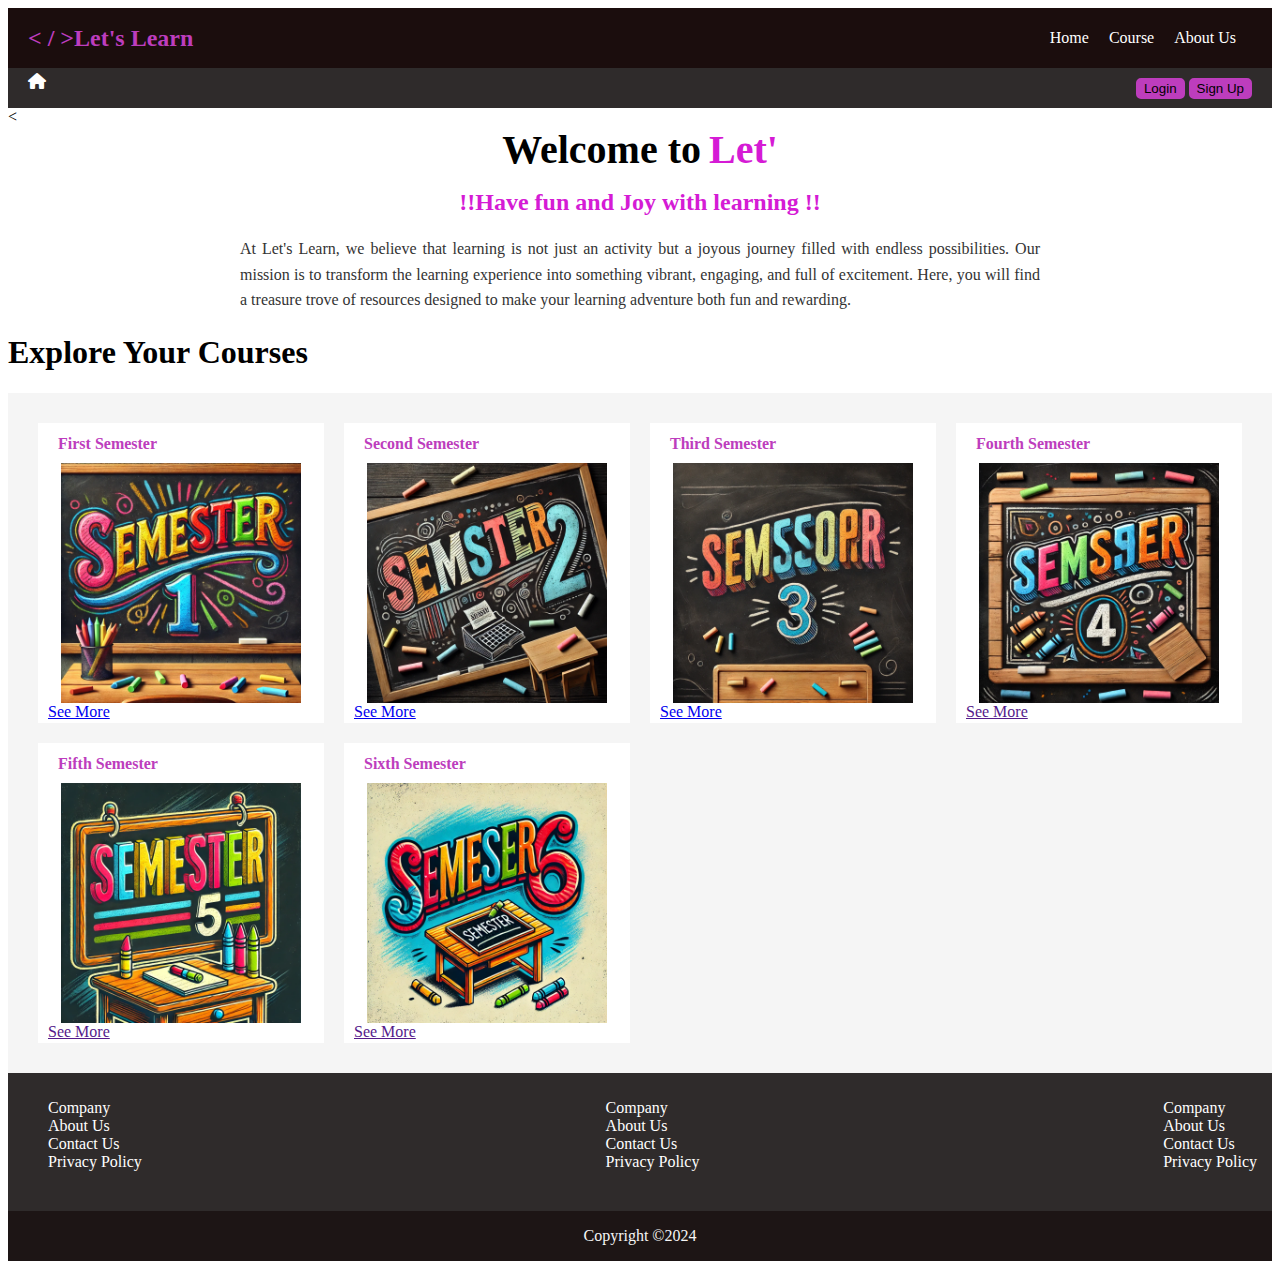
<file: Index.html>
<!DOCTYPE html>
<html lang="en">
<head>
    <meta charset="UTF-8">
    <meta name="viewport" content="width=device-width, initial-scale=1.0">
    <title>Let's Learn</title>
    <link rel="stylesheet" href="style.css">
    <link rel="stylesheet" href="modal.css">
    <link rel="stylesheet" href="https://cdnjs.cloudflare.com/ajax/libs/font-awesome/6.0.0-beta3/css/all.min.css">
</head>
<body>
    <header>
        <div class="Navbar">
            <div class="Nav_logo">
                <a href="#">&lt; / &gt;Let's Learn</a>
            </div>
            <div class="Nav_links">
                <a href="#">Home</a>
                <a href="#">Course</a>
                <a href="#">About Us</a>
            </div>
        </div>

        <div class="nav_panel2">
            <div class="panel2_logo">
                <i class="fa-solid fa-house"></i>
            </div>
            <div>
                <button onclick="openModal('loginModal')">Login</button>
                <button onclick="openModal('signupModal')">Sign Up</button>
            </div>
            
        </div>
    </header>
    <main>
        <<div class="Intro">
            <div class="heading">
                <h1>
                    Welcome to <span id="typedText"></span>
                </h1>
                <h2>!!Have fun and Joy with learning !!</h2>
                <p>
                    At Let's Learn, we believe that learning is not just an activity but a joyous journey filled with endless possibilities. 
                    Our mission is to transform the learning experience into something vibrant, engaging, and full of excitement. 
                    Here, you will find a treasure trove of resources designed to make your learning adventure both fun and rewarding.
                </p>
            </div>
        </div>
        <div><h1>Explore Your Courses</h1></div>
        <div class="main_section">
            <div class="box">
                <a class="boxName">First Semester </a>
                <div class="inner_box img_box1"></div>
                <a href="Semester1.html">See More</a>
            </div>
            <div class="box">
                <a class="boxName">Second Semester</a>
                <div class="inner_box img_box2"></div>
                <a href="Semester2.html">See More</a>
            </div>
            <div class="box">
                <a class="boxName">Third Semester</a>
                <div class="inner_box img_box3"></div>
                <a href="Semester3.html">See More</a>
            </div>
            <div class="box">
                <a class="boxName">Fourth Semester</a>
                <div class="inner_box img_box4"></div>
                <a href="">See More</a>
            </div>
            <div class="box">
                <a class="boxName">Fifth Semester</a>
                <div class="inner_box img_box5"></div>
                <a href="">See More</a>
            </div>

            <div class="box">
                <a class="boxName">Sixth Semester</a>
                <div class="inner_box img_box6"></div>
                <a href="">See More</a>
            </div>

            <!-- <div class="box">
                <a class="boxName">Entertainment And Fun</a>
                <div class="inner_box img_box7"></div>
                <a href="">See More</a>
            </div> -->

        </div>
        

        </div> 
    </main>

    <footer>
        <div class="Info">
            <div>
                <ul>
                    <li>Company</li>
                    <li>About Us</li>
                    <li>Contact Us</li>
                    <li>Privacy Policy</li>
                </ul>
            </div>
            <div>
                <ul>
                    <li>Company</li>
                    <li>About Us</li>
                    <li>Contact Us</li>
                    <li>Privacy Policy</li>
                </ul>
            </div>
            <div><ul>
                <li>Company</li>
                <li>About Us</li>
                <li>Contact Us</li>
                <li>Privacy Policy</li>
            </ul></div>
        </div>
        <div class="copyright">
            <p>Copyright &copy;2024</p>
        </div>
    </footer>

    <!-- Login Modal -->
<div id="loginModal" class="modal">
    <div class="modal-content">
        <span class="close-btn" onclick="closeModal('loginModal')">&times;</span>
        <h2>Login</h2>
        <form id="loginForm">
            <label for="loginEmail">Email:</label>
            <input type="email" id="loginEmail" required />
            <label for="loginPassword">Password:</label>
            <input type="password" id="loginPassword" required />
            <button type="submit">Login</button>
        </form>
    </div>
</div>

<!-- Signup Modal -->
<div id="signupModal" class="modal">
    <div class="modal-content">
        <span class="close-btn" onclick="closeModal('signupModal')">&times;</span>
        <h2>Sign Up</h2>
        <form id="signupForm">
            <label for="signupEmail">Email:</label>
            <input type="email" id="signupEmail" required />
            <label for="signupPassword">Password:</label>
            <input type="password" id="signupPassword" required />
            <button type="submit">Sign Up</button>
        </form>
    </div>
</div>

    <script src="script.js"></script>
</body>
</html>
</file>
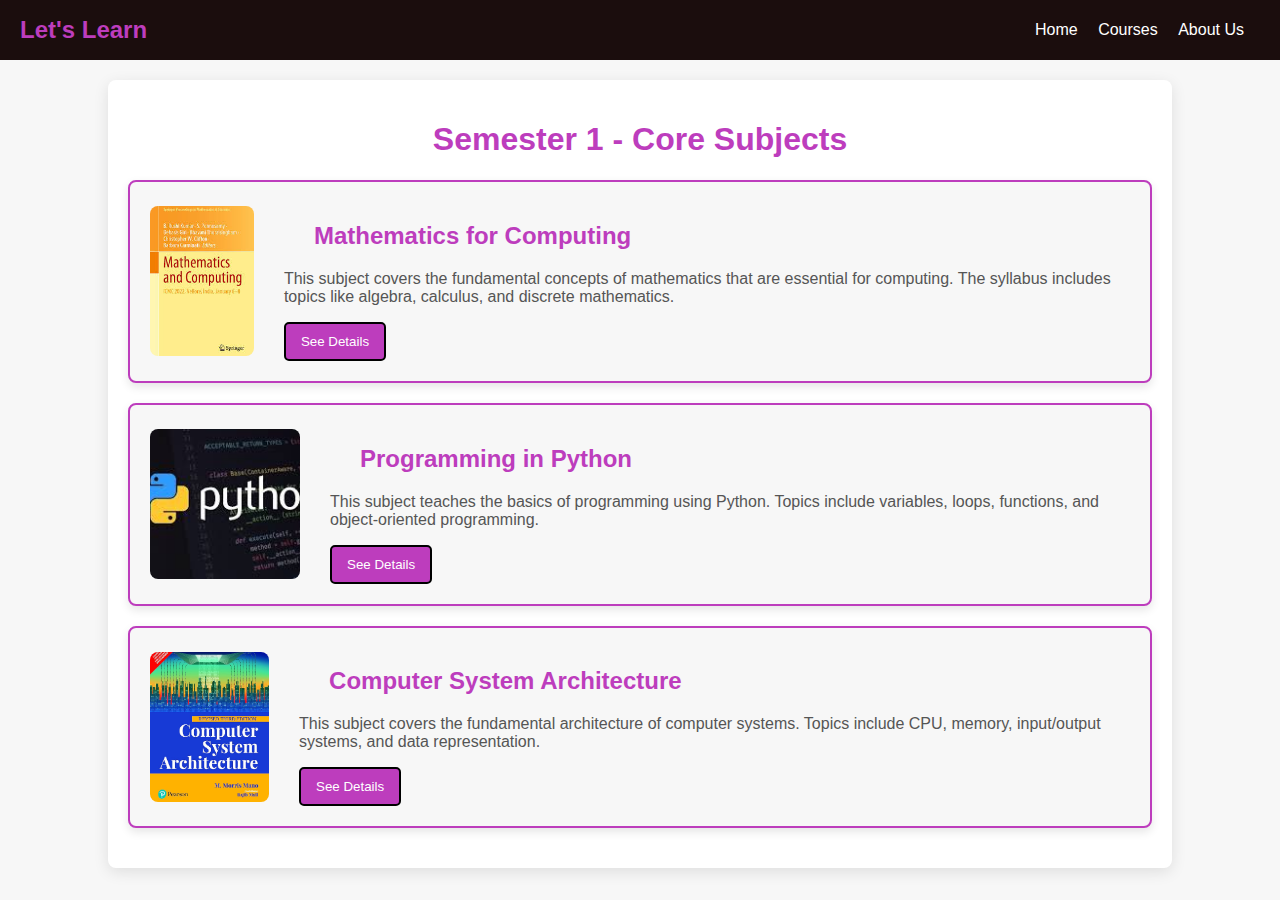
<file: Semester1.html>
<!DOCTYPE html>
<html lang="en">
<head>
    <meta charset="UTF-8">
    <meta name="viewport" content="width=device-width, initial-scale=1.0">
    <title>Semester 1</title>
    <style>
        /* General body styling */
        body {
            font-family: Arial, sans-serif;
            background-color: #f7f7f7;
            margin: 0;
            padding: 0;
        }

        /* Navbar Styling */
        .Navbar {
            height: 60px;
            background-color: rgb(27, 13, 13); /* Dark background for navbar */
            display: flex;
            justify-content: space-between;
            align-items: center;
            padding: 0 20px;
        }

        .Nav_logo a {
            color: rgb(189, 61, 189);
            font-size: 1.5rem;
            font-weight: bold;
            text-decoration: none;
        }

        .Nav_links a {
            color: white;
            margin-right: 1rem;
            font-size: 1rem;
            text-decoration: none;
        }

        .Nav_links a:hover {
            text-decoration: underline;
        }

        /* Semester 1 Content */
        #semester1 {
            width: 80%;
            margin: 0 auto;
            padding: 20px;
            background-color: #fff;
            box-shadow: 0px 4px 15px rgba(0, 0, 0, 0.1);
            border-radius: 8px;
            margin-top: 20px;
        }

        h1 {
            text-align: center;
            color: rgb(189, 61, 189);
        }

        /* Subject boxes styling */
        .subject {
            background-color: rgb(247, 247, 247);
            margin: 20px 0;
            padding: 20px;
            border-radius: 8px;
            box-shadow: 0px 4px 10px rgba(0, 0, 0, 0.1);
            border: 2px solid rgb(189, 61, 189);
            display: flex;
            flex-direction: row;
            align-items: center;
            justify-content: flex-start;
        }

        .subject h2 {
            color: rgb(189, 61, 189);
            margin-left: 30px;
        }

        .subject p {
            color: #555;
            font-size: 16px;
            flex: 1;
        }

        /* Image styling */
        .subject img {
            width: 150px;
            height: 150px;
            object-fit: cover;
            border-radius: 8px;
            margin-right: 30px;
        }

        /* Hidden content styling */
        .content {
            display: none;
            padding: 10px;
            margin-top: 10px;
            background-color: rgb(239, 239, 239);
            border-radius: 5px;
        }

        /* Button styling */
        .subject button {
            padding: 10px 15px;
            background-color: rgb(189, 61, 189);
            color: white;
            border: 2px solid black; /* Black border */
            border-radius: 5px;
            cursor: pointer;
        }

        .subject button:hover {
            background-color: rgb(157, 55, 157);
        }

        /* Link styling for "See Details" */
        .subject a {
            color: rgb(189, 61, 189);
            text-decoration: none;
        }

        .subject a:hover {
            text-decoration: underline;
        }

        /* Media Queries for responsiveness */
        @media screen and (max-width: 768px) {
            .subject {
                flex-direction: column;
                align-items: center;
            }

            .subject img {
                width: 120px;
                height: 120px;
                margin-right: 0;
                margin-bottom: 15px;
            }

            .subject h2 {
                margin-left: 0;
                text-align: center;
            }

            .subject p {
                text-align: center;
            }

            #semester1 {
                width: 95%;
            }
        }

        @media screen and (max-width: 480px) {
            .Nav_logo a {
                font-size: 1rem;
            }

            .Nav_links a {
                font-size: 0.8rem;
            }

            .subject img {
                width: 100px;
                height: 100px;
            }

            .subject h2 {
                font-size: 1.2rem;
            }

            .subject p {
                font-size: 14px;
            }
        }
    </style>
</head>
<body>

    <!-- Navbar -->
    <div class="Navbar">
        <div class="Nav_logo">
            <a href="#">Let's Learn</a>
        </div>
        <div class="Nav_links">
            <a href="Index.html">Home</a>
            <a href="#">Courses</a>
            <a href="#">About Us</a>
        </div>
    </div>

    <!-- Semester 1 Content -->
    <div id="semester1">
        <h1>Semester 1 - Core Subjects</h1>
        
        <!-- Mathematics for Computing -->
        <div class="subject" id="math">
            <img src="Images/Computing.png" alt="Mathematics for Computing"> <!-- Subject Image -->
            <div>
                <h2>Mathematics for Computing</h2>
                <p>This subject covers the fundamental concepts of mathematics that are essential for computing. The syllabus includes topics like algebra, calculus, and discrete mathematics.</p>
                <button onclick="showContent('math')">See Details</button>
                <div id="mathContent" class="content">
                    <h3>Book:</h3>
                    <ul>
                        <li><a href="https://drive.google.com/file/d/1d57Q3iiMDPx5o8jOGwehQ-toQBRPEPfT/view?usp=drive_link" target="_blank">Download Syllabus</a></li>
                    </ul>
                    <h3>Syllabus:</h3>
                    <ul>
                        <li><a href="https://drive.google.com/file/d/1_FcuJDhUaPo-jJo5yw4pJklaJBEYLncj/view?usp=drive_link" target="_blank">Download Books</a></li>
                    </ul>
                    <h3>Past Year Questions:</h3>
                    <ul>
                        <li><a href="https://drive.google.com/file/d/1K6xTCT1i9_1tvMCV3yLFwPcknkZsRPJS/view?usp=drive_link" target="_blank">Download Past Year Questions</a></li>
                    </ul>
                    <h3>Other Resources</h3>
                    <ul>
                        <li><a href="https://drive.google.com/drive/folders/1-lqUEzi38rTdPYI772uKFfuR8xtdHbmk" target="_blank">Practical Material</a></li>
                    </ul>
                    
                </div>
            </div>
        </div>
        
        <!-- Python Programming -->
        <div class="subject" id="python">
            <img src="Images/Python.png" alt="Python Programming"> <!-- Subject Image -->
            <div>
                <h2>Programming in Python</h2>
                <p>This subject teaches the basics of programming using Python. Topics include variables, loops, functions, and object-oriented programming.</p>
                <button onclick="showContent('python')">See Details</button>
                <div id="pythonContent" class="content">
                    <h3>Syllabus:</h3>
                    <ul>
                        <li><a href="pdfs/python_syllabus.pdf" target="_blank">Download Syllabus</a></li>
                    </ul>
                    <h3>Books:</h3>
                    <ul>
                        <li><a href="https://drive.google.com/file/d/1mSLraRmgXkJv6s8P30luZ0oWUuAkrQi3/view?usp=drive_link" target="_blank">Download Books</a></li>
                    </ul>
                    <h3>Past Year Questions:</h3>
                    <ul>
                        <li><a href="https://drive.google.com/file/d/1r49YzAM_0-GN81ehnbDYK931RWAANJmT/view?usp=drive_link" target="_blank">Download Past Year Questions</a></li>
                    </ul>
                </div>
            </div>
        </div>

        <!-- Computer System Architecture -->
        <div class="subject" id="csa">
            <img src="Images/CSA.png" alt="Computer System Architecture"> <!-- Subject Image -->
            <div>
                <h2>Computer System Architecture</h2>
                <p>This subject covers the fundamental architecture of computer systems. Topics include CPU, memory, input/output systems, and data representation.</p>
                <button onclick="showContent('csa')">See Details</button>
                <div id="csaContent" class="content">
                    <h3>Syllabus:</h3>
                    <ul>
                        <li><a href="https://drive.google.com/file/d/1vPi85E-53oOhANk4WR4ZMgOugGZ0RENr/view?usp=drive_link" target="_blank">Download Syllabus</a></li>
                    </ul>
                    <h3>Books:</h3>
                    <ul>
                        <li><a href="https://drive.google.com/file/d/16U6qVFWZjBqvoG9tkw3kuJst77TgqQhF/view?usp=drive_link" target="_blank">Download Books</a></li>
                    </ul>
                    <h3>Past Year Questions:</h3>
                    <ul>
                        <li><a href="https://drive.google.com/file/d/1Tl7DzCcCG3Z2xiq8NzSov8BvIclLkYo2/view?usp=drive_link" target="_blank">Download Past Year Questions</a></li>
                    </ul>
                </div>
            </div>
        </div>
    </div>

    <script>
        // Function to show or hide content when clicking "See Details"
        function showContent(subject) {
            var content = document.getElementById(subject + 'Content');
            if (content.style.display === "block") {
                content.style.display = "none";
            } else {
                content.style.display = "block";
            }
        }
    </script>

</body>
</html>
</file>
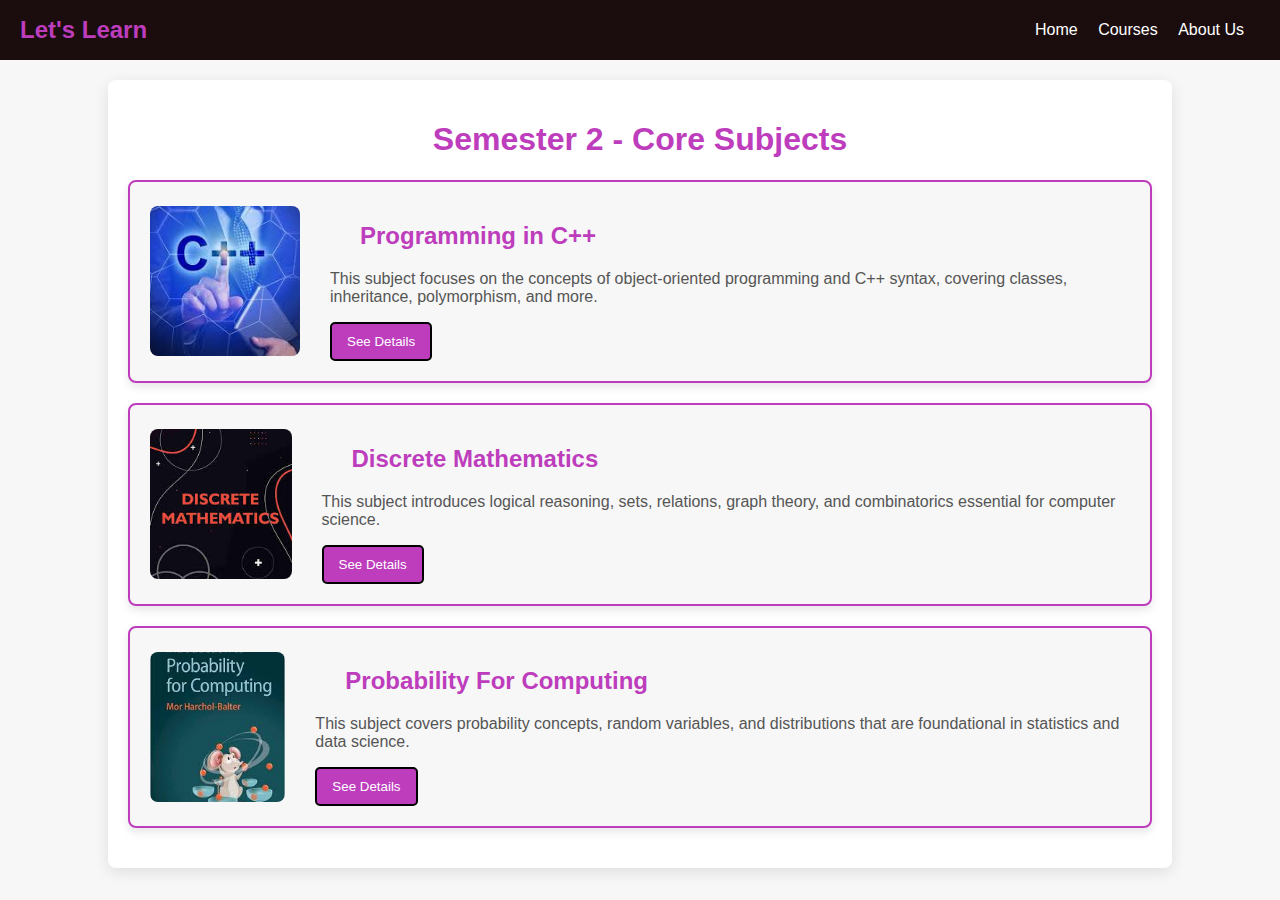
<file: Semester2.html>
<!DOCTYPE html>
<html lang="en">
<head>
    <meta charset="UTF-8">
    <meta name="viewport" content="width=device-width, initial-scale=1.0">
    <title>Semester 2</title>
    <style>
        /* General body styling */
        body {
            font-family: Arial, sans-serif;
            background-color: #f7f7f7;
            margin: 0;
            padding: 0;
        }

        /* Navbar Styling */
        .Navbar {
            height: 60px;
            background-color: rgb(27, 13, 13); /* Dark background for navbar */
            display: flex;
            justify-content: space-between;
            align-items: center;
            padding: 0 20px;
        }

        .Nav_logo a {
            color: rgb(189, 61, 189);
            font-size: 1.5rem;
            font-weight: bold;
            text-decoration: none;
        }

        .Nav_links a {
            color: white;
            margin-right: 1rem;
            font-size: 1rem;
            text-decoration: none;
        }

        .Nav_links a:hover {
            text-decoration: underline;
        }

        /* Semester 2 Content */
        #semester2 {
            width: 80%;
            margin: 0 auto;
            padding: 20px;
            background-color: #fff;
            box-shadow: 0px 4px 15px rgba(0, 0, 0, 0.1);
            border-radius: 8px;
            margin-top: 20px;
        }

        h1 {
            text-align: center;
            color: rgb(189, 61, 189);
        }

        /* Subject boxes styling */
        .subject {
            background-color: rgb(247, 247, 247);
            margin: 20px 0;
            padding: 20px;
            border-radius: 8px;
            box-shadow: 0px 4px 10px rgba(0, 0, 0, 0.1);
            border: 2px solid rgb(189, 61, 189);
            display: flex;
            flex-direction: row;
            align-items: center;
            justify-content: flex-start;
        }

        .subject h2 {
            color: rgb(189, 61, 189);
            margin-left: 30px;
        }

        .subject p {
            color: #555;
            font-size: 16px;
            flex: 1;
        }

        /* Image styling */
        .subject img {
            width: 150px;
            height: 150px;
            object-fit: cover;
            border-radius: 8px;
            margin-right: 30px;
        }

        /* Hidden content styling */
        .content {
            display: none;
            padding: 10px;
            margin-top: 10px;
            background-color: rgb(239, 239, 239);
            border-radius: 5px;
        }

        /* Button styling */
        .subject button {
            padding: 10px 15px;
            background-color: rgb(189, 61, 189);
            color: white;
            border: 2px solid black; /* Black border */
            border-radius: 5px;
            cursor: pointer;
        }

        .subject button:hover {
            background-color: rgb(157, 55, 157);
        }

        /* Link styling for "See Details" */
        .subject a {
            color: rgb(189, 61, 189);
            text-decoration: none;
        }

        .subject a:hover {
            text-decoration: underline;
        }

        /* Media Queries for responsiveness */
        @media screen and (max-width: 768px) {
            .subject {
                flex-direction: column;
                align-items: center;
            }

            .subject img {
                width: 120px;
                height: 120px;
                margin-right: 0;
                margin-bottom: 15px;
            }

            .subject h2 {
                margin-left: 0;
                text-align: center;
            }

            .subject p {
                text-align: center;
            }

            #semester2 {
                width: 95%;
            }
        }

        @media screen and (max-width: 480px) {
            .Nav_logo a {
                font-size: 1rem;
            }

            .Nav_links a {
                font-size: 0.8rem;
            }

            .subject img {
                width: 100px;
                height: 100px;
            }

            .subject h2 {
                font-size: 1.2rem;
            }

            .subject p {
                font-size: 14px;
            }
        }
    </style>
</head>
<body>

    <!-- Navbar -->
    <div class="Navbar">
        <div class="Nav_logo">
            <a href="#">Let's Learn</a>
        </div>
        <div class="Nav_links">
            <a href="Index.html">Home</a>
            <a href="#">Courses</a>
            <a href="#">About Us</a>
        </div>
    </div>

    <!-- Semester 2 Content -->
    <div id="semester2">
        <h1>Semester 2 - Core Subjects</h1>
        
        <!-- C++ -->
        <div class="subject" id="cpp">
            <img src="Images/C++.png" alt="C++ Programming">
            <div>
                <h2>Programming in C++</h2>
                <p>This subject focuses on the concepts of object-oriented programming and C++ syntax, covering classes, inheritance, polymorphism, and more.</p>
                <button onclick="showContent('cpp')">See Details</button>
                <div id="cppContent" class="content">
                    <h3>Syllabus:</h3>
                    <ul>
                        <li><a href="https://drive.google.com/file/d/1wmjCm2Voa4_E4SBrkXuWcCp5h5sfYO9z/view?usp=drive_link" target="_blank">Download Syllabus</a></li>
                    </ul>
                    <h3>Books:</h3>
                    <ul>
                        <li><a href="https://drive.google.com/file/d/1yJedIhB4bUoa9YjamJLeAnlJZaT5sWMG/view?usp=drive_link" target="_blank">Download Books</a></li>
                    </ul>
                    <h3>Past Year Questions:</h3>
                    <ul>
                        <li><a href="https://drive.google.com/file/d/1buP7MvJHehioPNQ0iFXOw8Zid-qLHxvs/view?usp=drive_link" target="_blank">Download Past Year Questions</a></li>
                        <li><a href="https://drive.google.com/file/d/1IxdxfeM2RW-C8yUrfCUvauEohggOG1W0/view?usp=drive_link" target="_blank">Download Past Year Questions</a></li>
                        <li><a href="https://drive.google.com/file/d/1OpFG6RCU7Q_M82hs0IL7eP0ZYHwIKZ0r/view?usp=drive_link" target="_blank">Download Past Year Questions</a></li>
                    </ul>
                    <!-- <h3>Presentations:</h3>
                    <ul>
                        <li><a href="Content/Cpp_Intro.pptx" target="_blank">Introduction to C++</a></li>
                    </ul> -->
                </div>
            </div>
        </div>

        <!-- Discrete Mathematics -->
        <div class="subject" id="dm">
            <img src="Images/Discrete.png" alt="Discrete Mathematics">
            <div>
                <h2>Discrete Mathematics</h2>
                <p>This subject introduces logical reasoning, sets, relations, graph theory, and combinatorics essential for computer science.</p>
                <button onclick="showContent('dm')">See Details</button>
                <div id="dmContent" class="content">
                    <h3>Syllabus:</h3>
                    <ul>
                        <li><a href="Content/DM_Syllabus.pdf" target="_blank">Download Syllabus</a></li>
                    </ul>
                    <h3>Books:</h3>
                    <ul>
                        <li><a href="Content/DM_Books.pdf" target="_blank">Download Books</a></li>
                    </ul>
                    <h3>Past Year Questions:</h3>
                    <ul>
                        <li><a href="https://drive.google.com/file/d/1G2j8MlBGkf1cf-_D4LvcLzo-_1jr2eq_/view?usp=drive_link target="_blank">Download Past Year Questions</a></li>
                    </ul>
                    <h3>Presentations:</h3>
                    <ul>
                        <li><a href="Content/DM_Theory.pptx" target="_blank">Discrete Math Theory</a></li>
                    </ul>
                </div>
            </div>
        </div>

        <!-- Mathematics for Probability -->
        <div class="subject" id="probability">
            <img src="Images/Probability.png" alt="Mathematics for Probability">
            <div>
                <h2>Probability For Computing</h2>
                <p>This subject covers probability concepts, random variables, and distributions that are foundational in statistics and data science.</p>
                <button onclick="showContent('probability')">See Details</button>
                <div id="probabilityContent" class="content">
                    <h3>Syllabus:</h3>
                    <ul>
                        <li><a href="Content/Probability_Syllabus.pdf" target="_blank">Download Syllabus</a></li>
                    </ul>
                    <h3>Books:</h3>
                    <ul>
                        <li><a href="Content/Probability_Books.pdf" target="_blank">Download Books</a></li>
                    </ul>
                    <h3>Past Year Questions:</h3>
                    <ul>
                        <li><a href="https://drive.google.com/file/d/1I2ebFPtlCQWK2PB6Rcq8bmjyzpqbs7aA/view?usp=drive_link" target="_blank">Download Past Year Questions</a></li>
                    </ul>
                    <h3>Presentations:</h3>
                    <ul>
                        <li><a href="Content/Probability_Lecture.pptx" target="_blank">Probability Concepts</a></li>
                    </ul>
                </div>
            </div>
        </div>
    </div>

    <!-- JavaScript -->
    <script>
        function showContent(subjectId) {
            const content = document.getElementById(subjectId + 'Content');
            if (content.style.display === 'block') {
                content.style.display = 'none';
            } else {
                content.style.display = 'block';
            }
        }
    </script>
</body>
</html>
</file>
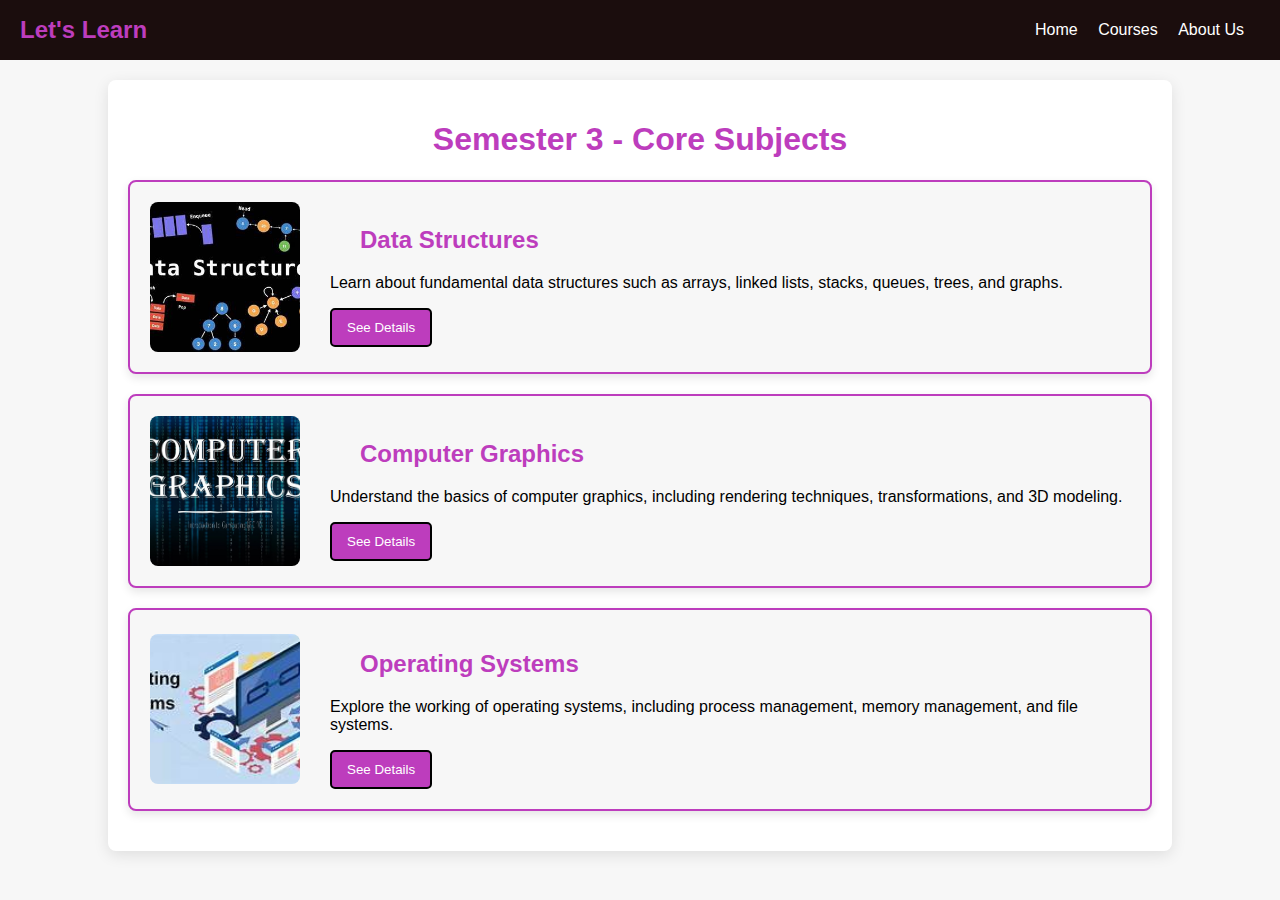
<file: Semester3.html>
<!DOCTYPE html>
<html lang="en">
<head>
    <meta charset="UTF-8">
    <meta name="viewport" content="width=device-width, initial-scale=1.0">
    <title>Semester 3</title>
    <style>
        /* Reuse styles similar to Semester 1 */
        body {
            font-family: Arial, sans-serif;
            background-color: #f7f7f7;
            margin: 0;
            padding: 0;
        }

        .Navbar {
            height: 60px;
            background-color: rgb(27, 13, 13);
            display: flex;
            justify-content: space-between;
            align-items: center;
            padding: 0 20px;
        }

        .Nav_logo a {
            color: rgb(189, 61, 189);
            font-size: 1.5rem;
            font-weight: bold;
            text-decoration: none;
        }

        .Nav_links a {
            color: white;
            margin-right: 1rem;
            font-size: 1rem;
            text-decoration: none;
        }

        .Nav_links a:hover {
            text-decoration: underline;
        }

        #semester3 {
            width: 80%;
            margin: 0 auto;
            padding: 20px;
            background-color: #fff;
            box-shadow: 0px 4px 15px rgba(0, 0, 0, 0.1);
            border-radius: 8px;
            margin-top: 20px;
        }

        h1 {
            text-align: center;
            color: rgb(189, 61, 189);
        }

        .subject {
            background-color: rgb(247, 247, 247);
            margin: 20px 0;
            padding: 20px;
            border-radius: 8px;
            box-shadow: 0px 4px 10px rgba(0, 0, 0, 0.1);
            border: 2px solid rgb(189, 61, 189);
            display: flex;
            flex-direction: row;
            align-items: center;
            justify-content: flex-start;
        }

        .subject img {
            width: 150px;
            height: 150px;
            object-fit: cover;
            border-radius: 8px;
            margin-right: 30px;
        }

        .subject h2 {
            color: rgb(189, 61, 189);
            margin-left: 30px;
        }

        .content {
            display: none;
            padding: 10px;
            margin-top: 10px;
            background-color: rgb(239, 239, 239);
            border-radius: 5px;
        }

        .subject button {
            padding: 10px 15px;
            background-color: rgb(189, 61, 189);
            color: white;
            border: 2px solid black;
            border-radius: 5px;
            cursor: pointer;
        }

        .subject button:hover {
            background-color: rgb(157, 55, 157);
        }

        @media screen and (max-width: 768px) {
            .subject {
                flex-direction: column;
                align-items: center;
            }

            .subject img {
                width: 120px;
                height: 120px;
            }
        }
    </style>
</head>
<body>

    <!-- Navbar -->
    <div class="Navbar">
        <div class="Nav_logo">
            <a href="#">Let's Learn</a>
        </div>
        <div class="Nav_links">
            <a href="Index.html">Home</a>
            <a href="#">Courses</a>
            <a href="#">About Us</a>
        </div>
    </div>

    <!-- Semester 3 Content -->
    <div id="semester3">
        <h1>Semester 3 - Core Subjects</h1>
        
        <!-- Data Structures -->
        <div class="subject" id="ds">
            <img src="Images/DS.png" alt="Data Structures">
            <div>
                <h2>Data Structures</h2>
                <p>Learn about fundamental data structures such as arrays, linked lists, stacks, queues, trees, and graphs.</p>
                <button onclick="showContent('ds')">See Details</button>
                <div id="dsContent" class="content">
                    <h3>Syllabus:</h3>
                    <ul>
                        <li><a href="https://drive.google.com/file/d/148Bcg4X-Z01WOb2djhQM0rp9L2lo5lJO/view?usp=drive_link" target="_blank">Download Syllabus</a></li>
                    </ul>
                    <h3>Books:</h3>
                    <ul>
                        <li><a href="https://drive.google.com/file/d/1FjJI3iOXCaEHi77TauHzm4T5JbV5g7ks/view?usp=drive_link" target="_blank">Download Books</a></li>
                        <li><a href="https://docs.google.com/presentation/d/1T1-Rb19pMgBXHzQ-qgePjN9ixIFZ8uYh/edit?usp=drive_link&ouid=115444436408870037809&rtpof=true&sd=true" target="_blank">Download Help Book</a></li>
                    </ul>
                    <h3>Past Year Questions:</h3>
                    <ul>
                        <li><a href="https://drive.google.com/file/d/1hbZib0u-xJN8U76W4IXCDe-W-WtUNWW_/view?usp=drive_link" target="_blank">Download Past Year Questions</a></li>
                        <li><a href="https://drive.google.com/file/d/1-VJosQtwlMVfkG00fsRA9JOTYalvNSID/view?usp=drive_link" target="_blank">Download Past Year Questions</a></li>
                        <li><a href="https://drive.google.com/file/d/1Il9q7pYAz2tJxM24vJd21WXf5xPnVFmU/view?usp=drive_link" target="_blank">Download Past Year Questions</a></li>
                        <li><a href="https://drive.google.com/file/d/13IdRhXh6fQpE8AeNxCA0ysyDcufb1L4w/view?usp=drive_link" target="_blank">Download Past Year Questions</a></li>
                    </ul>
                </div>
            </div>
        </div>
        
        <!-- Computer Graphics -->
        <div class="subject" id="cg">
            <img src="Images/CG.png" alt="Computer Graphics">
            <div>
                <h2>Computer Graphics</h2>
                <p>Understand the basics of computer graphics, including rendering techniques, transformations, and 3D modeling.</p>
                <button onclick="showContent('cg')">See Details</button>
                <div id="cgContent" class="content">
                    <h3>Syllabus:</h3>
                    <ul>
                        <li><a href="https://drive.google.com/file/d/15ARH3U0hoOgd6XO8ubAC91bOwVpoSPGD/view?usp=drive_link" target="_blank">Download Syllabus</a></li>
                    </ul>
                    <h3>Books:</h3>
                    <ul>
                        <li><a href="https://drive.google.com/file/d/1w3Gjxo0sD8X0T087qFm0JbhPOK87ZQtC/view?usp=drive_link" target="_blank">Download Books</a></li>
                    </ul>
                    <h3>Past Year Questions:</h3>
                    <ul>
                        <li><a href="https://drive.google.com/file/d/1bWIbDxUMOdauvTibWf7Fdkonk_NYnUqr/view?usp=drive_link" target="_blank">Download Past Year Questions</a></li>
                        <li><a href="https://drive.google.com/file/d/191vr6om0QSd_X17mtaH6lU5R7NnpJSYx/view?usp=drive_link" target="_blank">Download Past Year Questions</a></li>
                        <li><a href="https://drive.google.com/file/d/1JA3H7OtLQZz0cw-BqBIV5pkpOf8i0YOW/view?usp=drive_link" target="_blank">Download Past Year Questions</a></li>
                        <li><a href="https://drive.google.com/file/d/1JbdG41sy1D9A3RiE5Ui2qfWIgcXxoKUZ/view?usp=drive_link" target="_blank">Download Past Year Questions</a></li>
                    </ul>
                    <h3>Other</h3>
                    <ul>
                        <li><a href="https://drive.google.com/file/d/1UpDb6Y4K24WEMR2Vx8e7xLebYyLMiEIl/view?usp=drive_link" target="_blank">Download Important Questions</a></li>
                    </ul>
                </div>
            </div>
        </div>

        <!-- Operating Systems -->
        <div class="subject" id="os">
            <img src="Images/OS.png" alt="Operating Systems">
            <div>
                <h2>Operating Systems</h2>
                <p>Explore the working of operating systems, including process management, memory management, and file systems.</p>
                <button onclick="showContent('os')">See Details</button>
                <div id="osContent" class="content">
                    <h3>Syllabus:</h3>
                    <ul>
                        <li><a href="https://drive.google.com/file/d/1XMUbwyreSPqEsq-3tBxn5x0nF6shJjqO/view?usp=drive_link" target="_blank">Download Syllabus</a></li>
                    </ul>
                    <h3>Books:</h3>
                    <ul>
                        <li><a href="https://drive.google.com/file/d/1Lw1Wi_-cJhhjkQjQWRvbdQE09aF1PwiG/view?usp=drive_link" target="_blank">Download Books</a></li>
                    </ul>
                    <h3>Past Year Questions:</h3>
                    <ul>
                        <li><a href="https://drive.google.com/file/d/1KWYOEVXBTxKnQLpvLy7GnflHOeWEl4Q9/view?usp=drive_link" target="_blank">Download Past Year Questions</a></li>
                        <li><a href="https://drive.google.com/file/d/1CU1EuEUhRJo08rDAKuozDZb6S5Kssct5/view?usp=drive_link" target="_blank">Download Past Year Questions</a></li>
                    </ul>
                    <h3>Other Resources:</h3>
                    <ul>
                        <li><a href="https://drive.google.com/file/d/16sqLE9FoKaAvqmLT-ApT6qKDUFT_nF-Y/view?usp=drive_link" target="_blank">Download chapter 9</a></li>
                        <li><a href="https://drive.google.com/file/d/1hyWEodF7GQkRY4bViuiI9kWNYbxdUwcg/view?usp=drive_link" target="_blank">Download Paging </a></li>
                        <li><a href="https://docs.google.com/presentation/d/1veQUWIy29z2hbJYAXgaVoBN__zTow-Ah/edit?usp=drive_link&ouid=115444436408870037809&rtpof=true&sd=true" target="_blank">Download FS</a></li>
                        <li><a href="https://docs.google.com/presentation/d/1LBaDknP3eqFSXMZB1pQ55gQFqueNmAQO/edit?usp=drive_link&ouid=115444436408870037809&rtpof=true&sd=true" target="_blank">Download Mass Storage</a></li>
                    </ul>
                </div>
            </div>
        </div>
    </div>

    <script>
        function showContent(subject) {
            var content = document.getElementById(subject + 'Content');
            if (content.style.display === "block") {
                content.style.display = "none";
            } else {
                content.style.display = "block";
            }
        }
    </script>

</body>
</html>
</file>
<file: style.css>
* .Navbar {
    height: 60px;
    background-color: rgb(27, 13, 13);
    display: flex;
    justify-content: space-between; /* Changed to space-between for more control */
    align-items: center;
    padding: 0 20px; /* Added padding for spacing */
}

.Nav_logo a {
    color: rgb(189, 61, 189);;
    font-size: 1.5rem; /* Adjust font size as needed */
    font-weight: bold; /* Make the logo text bold */
    text-decoration: none;
}

.Nav_links a {
    color: white;
    margin-right: 1rem; /* Adjust margin for spacing */
    font-size: 1rem; /* Adjust font size for links */
    text-decoration: none;
}

.Nav_links a:hover {
    text-decoration: underline; /* Add underline on hover for better visibility */
}

.logo_border {
    height: 40px;
    width: 60px;
    padding-left: 0;
    color: white;
}

.logo {
    height: 40px;
    width: 60px;
    background-image: url("logo.png");
    background-size: cover;
}
button{
    border:2px solid rgb(189, 61, 189);
    border-radius: 5px;
    background-color: rgb(189, 61, 189);;
}

/**panel2**/
.nav_panel2{
    height:40px;
    background-color:rgb(47, 43, 43) ;
    display: flex;
    justify-content: space-between; /* Changed to space-between for more control */
    align-items: center;
    padding: 0 20px; 
}
.panel2_logo {
    height: 30px;
    width: 40px;
    padding-left: 0;
    color: white;
    
}

.heading h1{
    display: flex;
    justify-content: space-around; /* Changed to space-between for more control */
    align-items: center;
    

}
.heading h2{
    display: flex;
    justify-content: space-around; /* Changed to space-between for more control */
    align-items: center;
    color: rgb(213, 27, 213);
}

/* Main section */
/* Main section */
.main_section {
    display: flex;
    flex-wrap: wrap; /* Allow wrapping to handle fewer boxes */
    justify-content: flex-start; /* Align items to the left */
    background-color: whitesmoke;
    padding: 20px; /* Add padding for spacing */
}

/* Ensure each box fits within the row */
.box {
    width: calc(25% - 20px); /* Adjust width to fit 4 boxes per row, subtract margin */
    height: 300px;
    display: flex;
    flex-direction: column;
    justify-content: space-between;
    border: 2px solid white;
    background-color: white;
    box-sizing: border-box; /* Ensure padding and border are included in width/height */
    margin: 10px; /* Add margin for spacing between boxes */
    overflow: hidden; /* Ensure content does not overflow */
}

/* Image styling for each box */
.inner_box {
    width: 100%; /* Full width of the box */
    height: calc(100% - 40px); /* Adjust height to fit within the box */
}

.img_box1, .img_box2, .img_box3, .img_box4, .img_box5, .img_box6 ,.img_box7{
    background-size: contain; /* Ensure the image covers the entire box */
    background-position: center; /* Center the image within the box */
    background-repeat: no-repeat; /* Prevent the image from repeating */
}

.img_box1 {
    background-image: url("Images/sem1.png");
}

.img_box2 {
    background-image: url("Images/sem2.png");
}

.img_box3 {
    background-image: url("Images/sem3.png");
}

.img_box4 {
    background-image: url("Images/sem4.png");
}

.img_box5 {
    background-image: url("Images/sem5.png");
}

.img_box6 {
    background-image: url("Images/sem6.png");
}

.img_box7{
    background-image: url("Fun.png");
}
.boxName {
    color: rgb(189, 61, 189);
    font-weight: bold;
    padding: 10px; /* Add padding for spacing */
}

.box a {
    margin-left: 0.5rem;
}


/* Media Query */

@media (max-width: 1200px) {
    .box {
        width: calc(33.333% - 20px); /* 3 boxes per row on medium screens */
    }
}

@media (max-width: 768px) {
    .box {
        width: calc(50% - 20px); /* 2 boxes per row on small screens */
    }
}

@media (max-width: 480px) {
    .box {
        width: calc(100% - 20px); /* 1 box per row on extra-small screens */
    }
}


/* Footer */

.Info{
    padding-top: 10px;
    padding-right:15px;
    height:8rem;
    background-color:rgb(47, 43, 43) ;
    color:white;
    display: flex;
    justify-content: space-between;
}
li{
    list-style: none;
}

.copyright{
    background-color:rgb(29, 21, 21) ;
    display: flex;
    justify-content: center;
    align-items: center;
    color:whitesmoke
} 

.heading h1 {
    display: flex;
    align-items: center; /* Align items vertically */
    justify-content: center; /* Center the heading text horizontally */
    font-size: 2.5rem; /* Adjust font size */
    margin: 0; /* Remove unnecessary margins */
    gap: 0.5rem; /* Adjust the space between "Welcome to" and animated text */
    color: rgb(0, 0, 0); /* Color for "Welcome to" text */
}

#typedText {
    color: rgb(213, 27, 213);/* Set a distinct color for the animated text */
    font-weight: bold; /* Make the animated text bold */
}

.heading h2 {
    text-align: center; /* Center the subtitle */
    color: rgb(213, 27, 213); /* Consistent color styling */
    margin-top: 1rem; /* Add spacing below the main heading */
}

.heading p {
    text-align: justify; /* Adjust paragraph alignment */
    margin: 1rem auto; /* Center and add spacing around the paragraph */
    max-width: 800px; /* Set a max width for better readability */
    line-height: 1.6; /* Improve line spacing */
    color: #333; /* Adjust color for readability */
}
</file>
<file: modal.css>
/* Modal container styling */
.modal {
    display: none; /* Hidden by default */
    position: fixed;
    top: 0;
    left: 0;
    width: 100%;
    height: 100%;
    background-color: rgba(0, 0, 0, 0.5); /* Transparent dark background */
    justify-content: center; /* Center horizontally */
    align-items: center; /* Center vertically */
    z-index: 1000; /* Bring it on top */
}

/* Modal content box */
.modal-content {
    background-color: #fff;
    border-radius: 8px;
    padding: 20px;
    width: 90%;
    max-width: 400px;
    box-shadow: 0 4px 8px rgba(0, 0, 0, 0.2);
    position: relative;
}

/* Close button */
.close-btn {
    position: absolute;
    top: 10px;
    right: 10px;
    font-size: 20px;
    color: #aaa;
    cursor: pointer;
}

.close-btn:hover {
    color: #000;
}

/* Form styling */
.modal-content form {
    display: flex;
    flex-direction: column;
}

.modal-content label {
    margin-bottom: 8px;
    font-size: 14px;
    color: #333;
}

.modal-content input {
    margin-bottom: 15px;
    padding: 8px;
    font-size: 14px;
    border: 1px solid #ccc;
    border-radius: 4px;
}

.modal-content button {
    background-color: rgb(189, 61, 189);
    color: #fff;
    border: none;
    padding: 10px;
    border-radius: 5px;
    font-size: 16px;
    cursor: pointer;
}

.modal-content button:hover {
    background-color: rgb(150, 50, 150);
}
</file>
